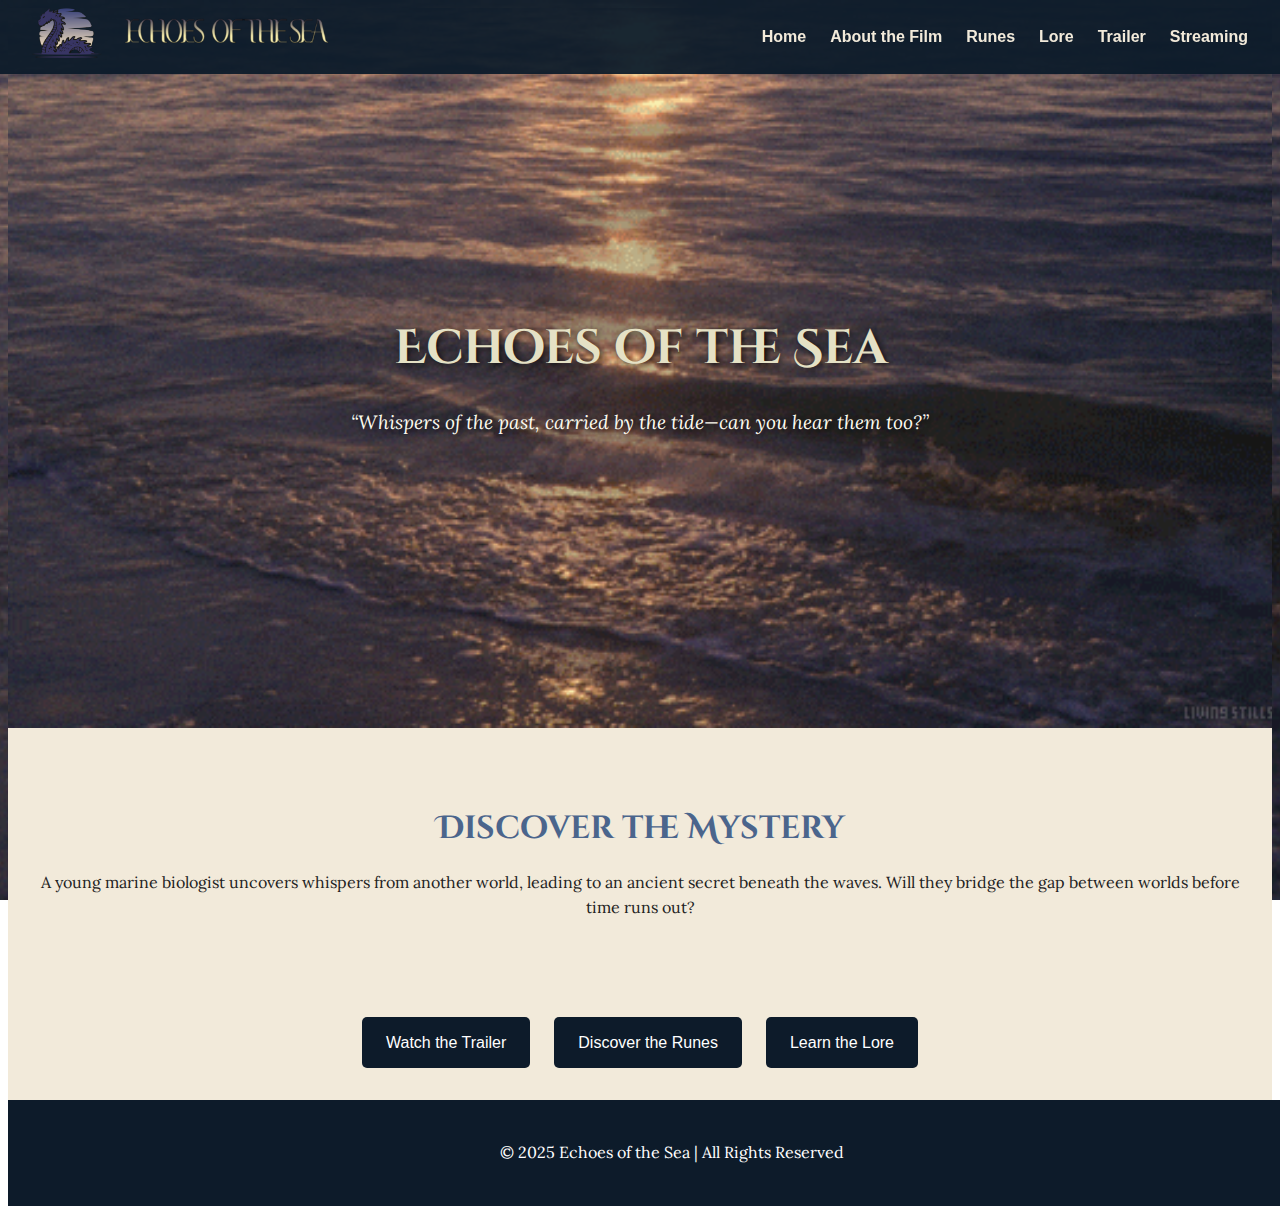
<file: index.html>
<!doctype html>
<html lang="en">
<head>
    <meta charset="UTF-8"> 
    <title>Echoes of the Sea</title>
    <link href="css/style.css" rel="stylesheet" type="text/css">
    <link rel="icon" type="image/png" href="assets/logo.png">
</head>
<body>
  <!-- Header -->
  <header>
    <nav>
      <div class="brand">
        <a href="index.html" class="logo">
          <img src="assets/logo.png" alt="Echoes of the Sea Logo">
        </a>
        <a href="index.html" class="title">
          <img src="assets/echoes-title.png" alt="Echoes of the Sea Title">
        </a>
      </div>
      <div class="nav-links">
        <a href="index.html">Home</a>
        <a href="film.html">About the Film</a>
        <a href="runes.html">Runes</a>
        <a href="timeline.html">Lore</a>
        <a href="trailer.html">Trailer</a>
        <a href="stream.html">Streaming</a>
      </div>
    </nav>
  </header>

  <!-- Main Content -->
  <main>
    <!-- Hero Section with GIF -->
    <section class="hero">
      <div class="hero-text">
        <h1>Echoes of the Sea</h1>
        <p>“Whispers of the past, carried by the tide&mdash;can you hear them too?”</p>
      </div>
    </section>

    <!-- Intro Section -->
    <section class="intro">
      <h2>Discover the Mystery</h2>
      <p>
        A young marine biologist uncovers whispers from another world, leading to 
        an ancient secret beneath the waves. Will they bridge the gap between 
        worlds before time runs out?
      </p>
    </section>

    <!-- Call-to-Action Section -->
    <section class="cta">
      <a href="trailer.html" class="btn">Watch the Trailer</a>
      <a href="runes.html" class="btn">Discover the Runes</a>
      <a href="timeline.html" class="btn">Learn the Lore</a>
    </section>
  </main>
      <script src="js/script.js" defer></script>

  <!-- Footer -->
  <footer>
    <p>&copy; 2025 Echoes of the Sea | All Rights Reserved</p>
  </footer>
</body>
</html>
</file>
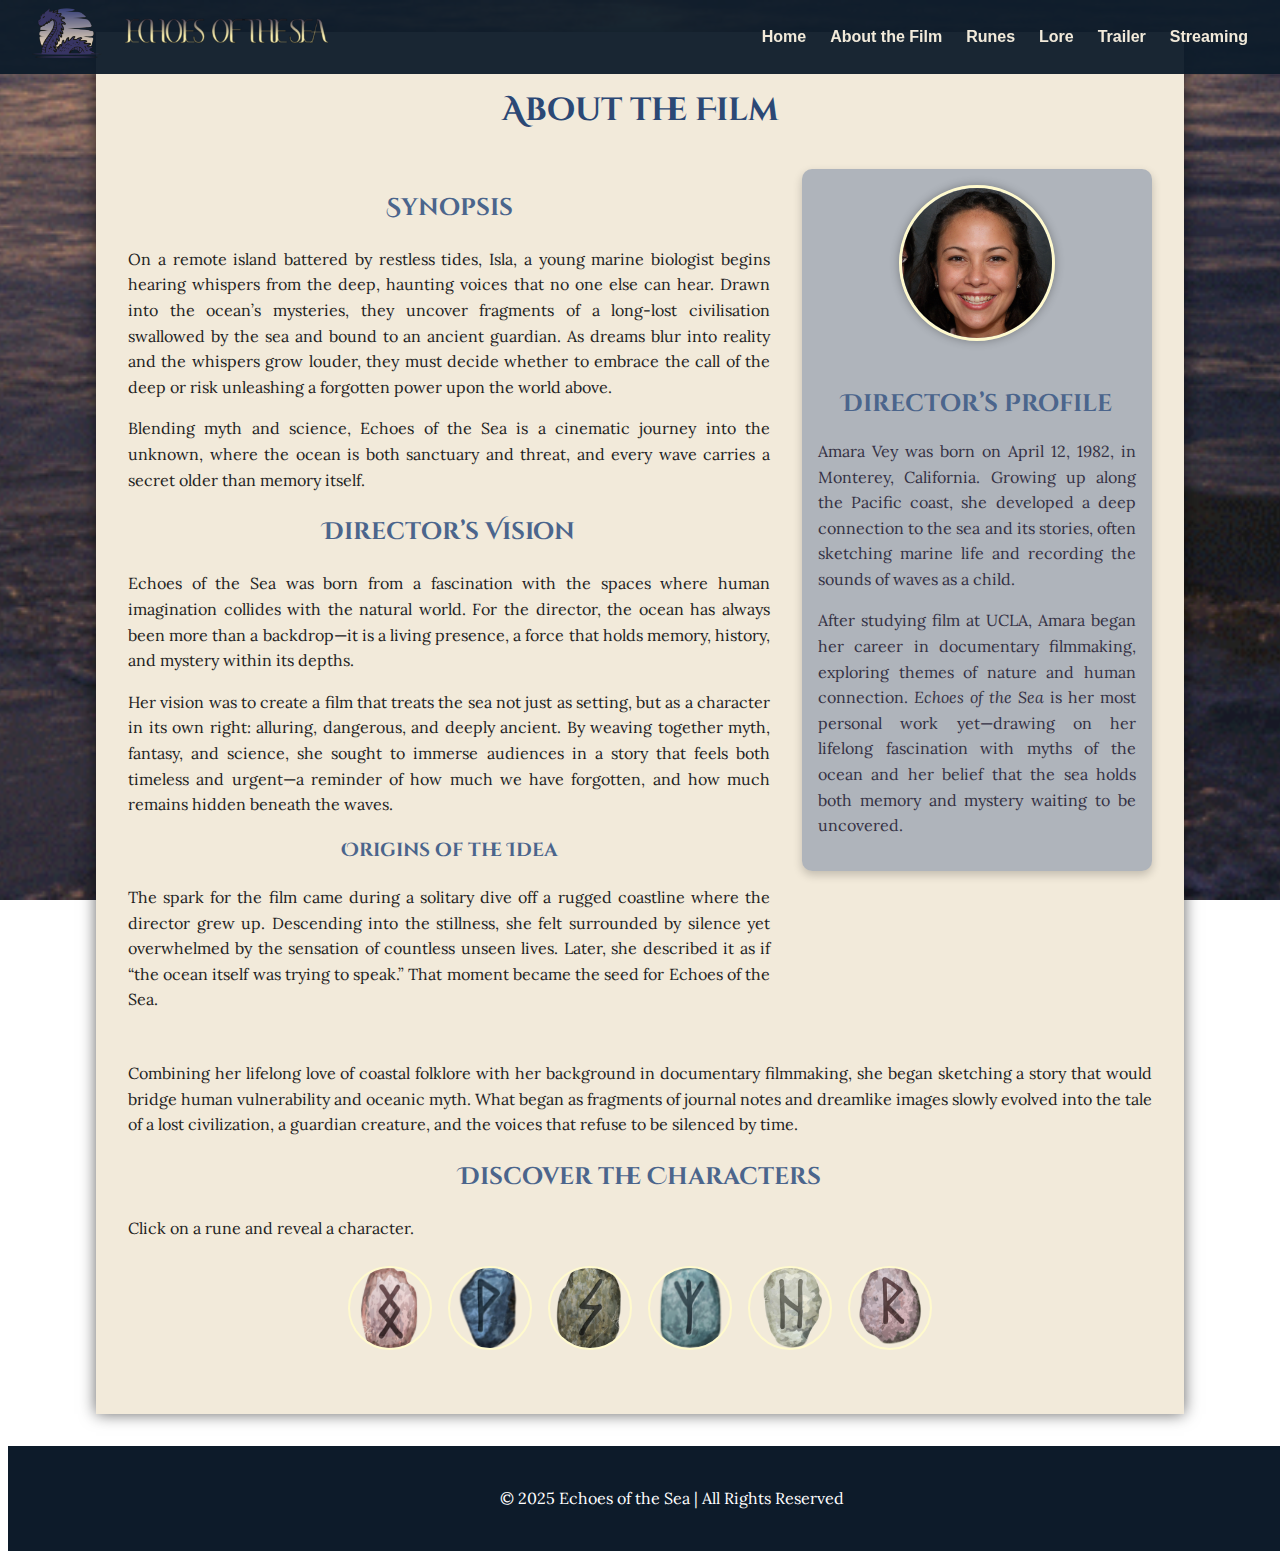
<file: film.html>
<!doctype html>
<html lang="en">
<head>
    <meta charset="UTF-8"> 
    <title>About the Film - Echoes of the Sea</title>
    <link href="css/style.css" rel="stylesheet" type="text/css">
    <link rel="icon" type="image/png" href="assets/logo.png">
</head>
<body>
  <!-- Header -->
  <header>
    <nav>
      <div class="brand">
        <a href="index.html" class="logo">
          <img src="assets/logo.png" alt="Echoes of the Sea Logo">
        </a>
        <a href="index.html" class="title">
          <img src="assets/echoes-title.png" alt="Echoes of the Sea Title">
        </a>
      </div>
      <div class="nav-links">
        <a href="index.html">Home</a>
        <a href="film.html">About the Film</a>
        <a href="runes.html">Runes</a>
        <a href="timeline.html">Lore</a>
        <a href="trailer.html">Trailer</a>
        <a href="stream.html">Streaming</a>
      </div>
    </nav>
  </header>

<main class="main-container">
  <h1>About the Film</h1>

  <div id="about-layout">
    <div id="about-content">
      <section>
        <h2>Synopsis</h2>
          <p>On a remote island battered by restless tides, Isla, a young marine biologist 
          begins hearing whispers from the deep, haunting voices that no one else can hear.
          Drawn into the ocean’s mysteries, they uncover fragments of a long-lost civilisation 
          swallowed by the sea and bound to an ancient guardian. As dreams blur into reality 
          and the whispers grow louder, they must decide whether to embrace the call of the deep
          or risk unleashing a forgotten power upon the world above.
        </p>
        <p>Blending myth and science, Echoes of the Sea is a cinematic journey into the 
          unknown, where the ocean is both sanctuary and threat, and every wave carries a
          secret older than memory itself.
        </p>

      </section>

      <section><h2>Director’s Vision</h2>
        <p>Echoes of the Sea was born from a fascination with the spaces where human 
          imagination collides with the natural world. For the director, the ocean has always
          been more than a backdrop—it is a living presence, a force that holds memory, history,
          and mystery within its depths.
        </p>
        <p>Her vision was to create a film that treats the sea not just as setting, but as a 
          character in its own right: alluring, dangerous, and deeply ancient. By weaving 
          together myth, fantasy, and science, she sought to immerse audiences in a story that
          feels both timeless and urgent—a reminder of how much we have forgotten, and how much
          remains hidden beneath the waves.
        </p>

        <h3>Origins of the Idea</h3>
        <p>The spark for the film came during a solitary dive off a rugged coastline where the director
          grew up. Descending into the stillness, she felt surrounded by silence yet overwhelmed by the
          sensation of countless unseen lives. Later, she described it as if “the ocean itself was 
          trying to speak.” That moment became the seed for Echoes of the Sea.
        </p>
                
      </section>
    </div>

    <section id="director-profile">
      <div class="director-card">
        <div class="director-photo">
          <img src="assets/director.jpg" alt="Director of Echoes of the Sea">
        </div>
        <div class="director-bio">
          <h2>Director’s Profile</h2>          
            <p>Amara Vey was born on April 12, 1982, in Monterey, California. Growing up along the 
            Pacific coast, she developed a deep connection to the sea and its stories, 
            often sketching marine life and recording the sounds of waves as a child.
          </p>
          <p>After studying film at UCLA, Amara began her career in documentary filmmaking, 
            exploring themes of nature and human connection. <em>Echoes of the Sea </em>
            is her most personal work yet—drawing on her lifelong fascination with myths 
            of the ocean and her belief that the sea holds both memory and mystery waiting 
            to be uncovered.
          </p>

        </div>
      </div>
    </section>
  </div> <!-- END of the#about-layout flex container??????//////////////////////////////////////////////////////////////////////// -->

  <!-- normal block layout -->
  <section class="justifyPls">
      <p>Combining her lifelong love of coastal folklore with her background in documentary filmmaking,
          she began sketching a story that would bridge human vulnerability and oceanic myth. What 
          began as fragments of journal notes and dreamlike images slowly evolved into the tale of a
          lost civilization, a guardian creature, and the voices that refuse to be silenced by time.
        </p>
    <h2>Discover the Characters</h2>
      <p>Click on a rune and reveal a character.</p>
               <div class="cast-icons">
          <img src="assets/rune3.png" alt="Isla" class="cast-icon" onclick="showCharacter('isla')">
          <img src="assets/rune6.png" alt="Adrian" class="cast-icon" onclick="showCharacter('adrian')">
          <img src="assets/rune4.png" alt="Guardian" class="cast-icon" onclick="showCharacter('guardian')">
          <img src="assets/rune1.png" alt="Noah" class="cast-icon" onclick="showCharacter('noah')">
          <img src="assets/rune5.png" alt="Elder" class="cast-icon" onclick="showCharacter('elder')">
          <img src="assets/rune2.png" alt="Eryndor" class="cast-icon" onclick="showCharacter('eryndor')">
        
      </div>
        <div id="characterBox"></div>

  </section>
</main>


    <footer>
      <script src="js/script.js" defer></script>
    <p>&copy; 2025 Echoes of the Sea | All Rights Reserved</p>
  </footer>
</body>
</html>
</file>
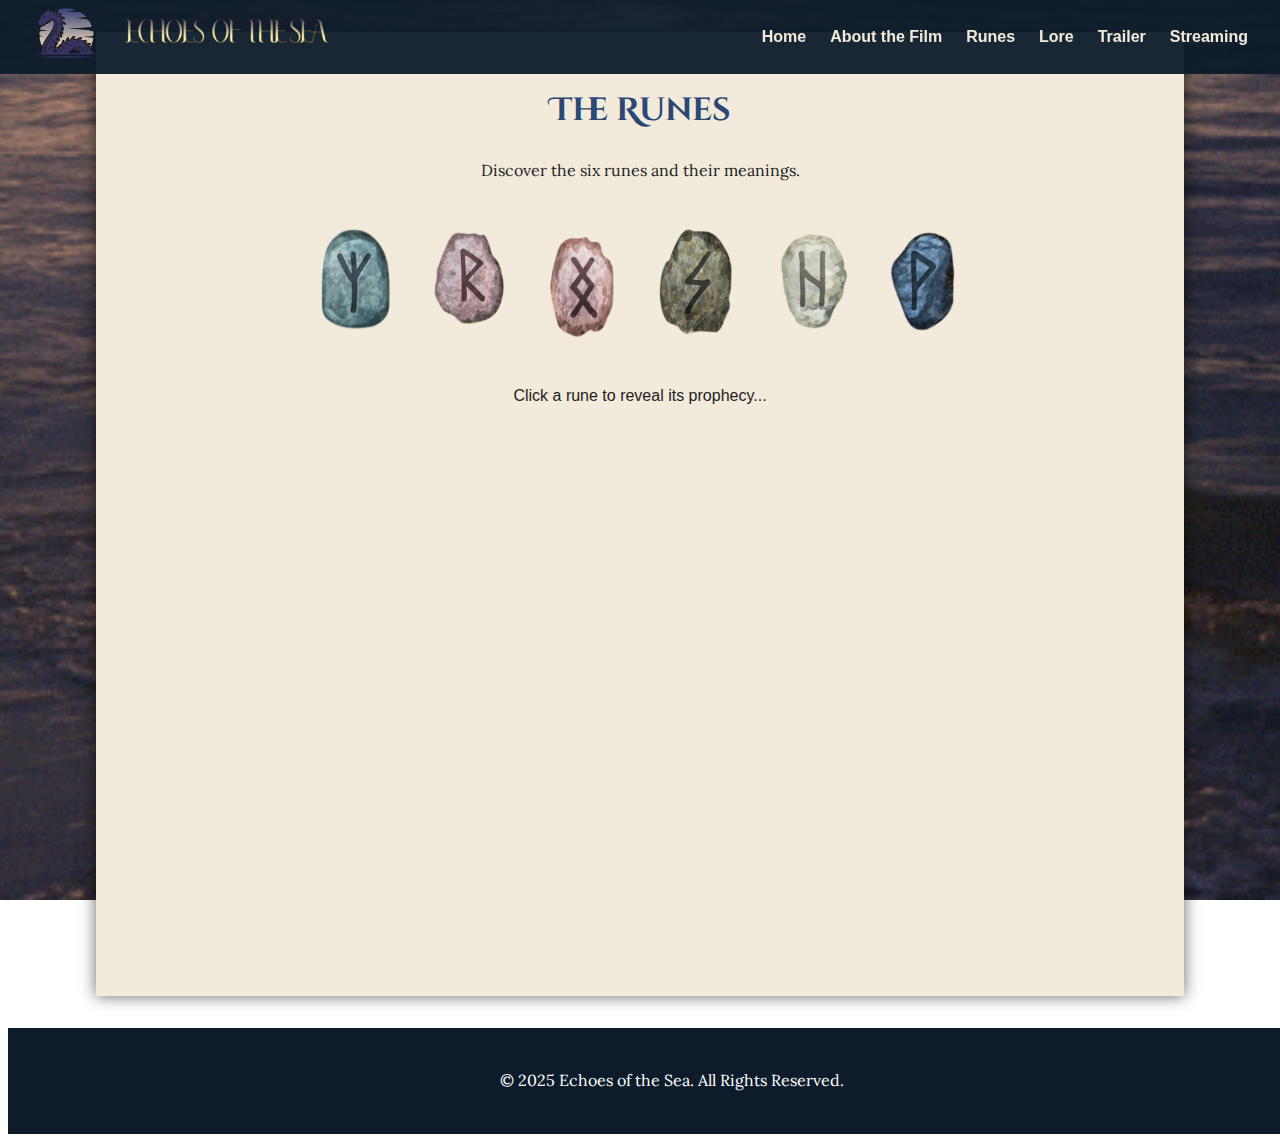
<file: runes.html>
<!doctype html>
<html lang="en">
<head>
    <meta charset="UTF-8"> 
    <title>Runes - Echoes of the Sea</title>
    <link href="css/style.css" rel="stylesheet" type="text/css">
    <link rel="icon" type="image/png" href="assets/logo.png">
</head>
<body>
  <!-- Header -->
  <header>
    <nav>
      <div class="brand">
        <a href="index.html" class="logo">
          <img src="assets/logo.png" alt="Echoes of the Sea Logo">
        </a>
        <a href="index.html" class="title">
          <img src="assets/echoes-title.png" alt="Echoes of the Sea Title">
        </a>
      </div>
      <div class="nav-links">
        <a href="index.html">Home</a>
        <a href="film.html">About the Film</a>
        <a href="runes.html">Runes</a>
        <a href="timeline.html">Lore</a>
        <a href="trailer.html">Trailer</a>
        <a href="stream.html">Streaming</a>
      </div>
    </nav>
  </header>

  <main class="main-container">
    <h1>The Runes</h1>
    <p>Discover the six runes and their meanings.</p>
  

    <div class="rune-icons">
    <img src="assets/rune1.png" alt="Rune of Tides" class="rune-icon" onclick="showRune('tides')">
    <img src="assets/rune2.png" alt="Rune of Depths" class="rune-icon" onclick="showRune('depths')">
    <img src="assets/rune3.png" alt="Rune of Storms" class="rune-icon" onclick="showRune('storms')">
    <img src="assets/rune4.png" alt="Rune of Echoes" class="rune-icon" onclick="showRune('echoes')">
    <img src="assets/rune5.png" alt="Rune of Guardians" class="rune-icon" onclick="showRune('guardians')">
    <img src="assets/rune6.png" alt="Rune of Luminescence" class="rune-icon" onclick="showRune('luminescence')">
    </div>

    <div id="runeBox">Click a rune to reveal its prophecy...</div>
  </main>
      <script src="js/script.js" defer></script>

  <footer>
    <p>&copy; 2025 Echoes of the Sea. All Rights Reserved.</p>
  </footer>
</body>
</html>
</file>
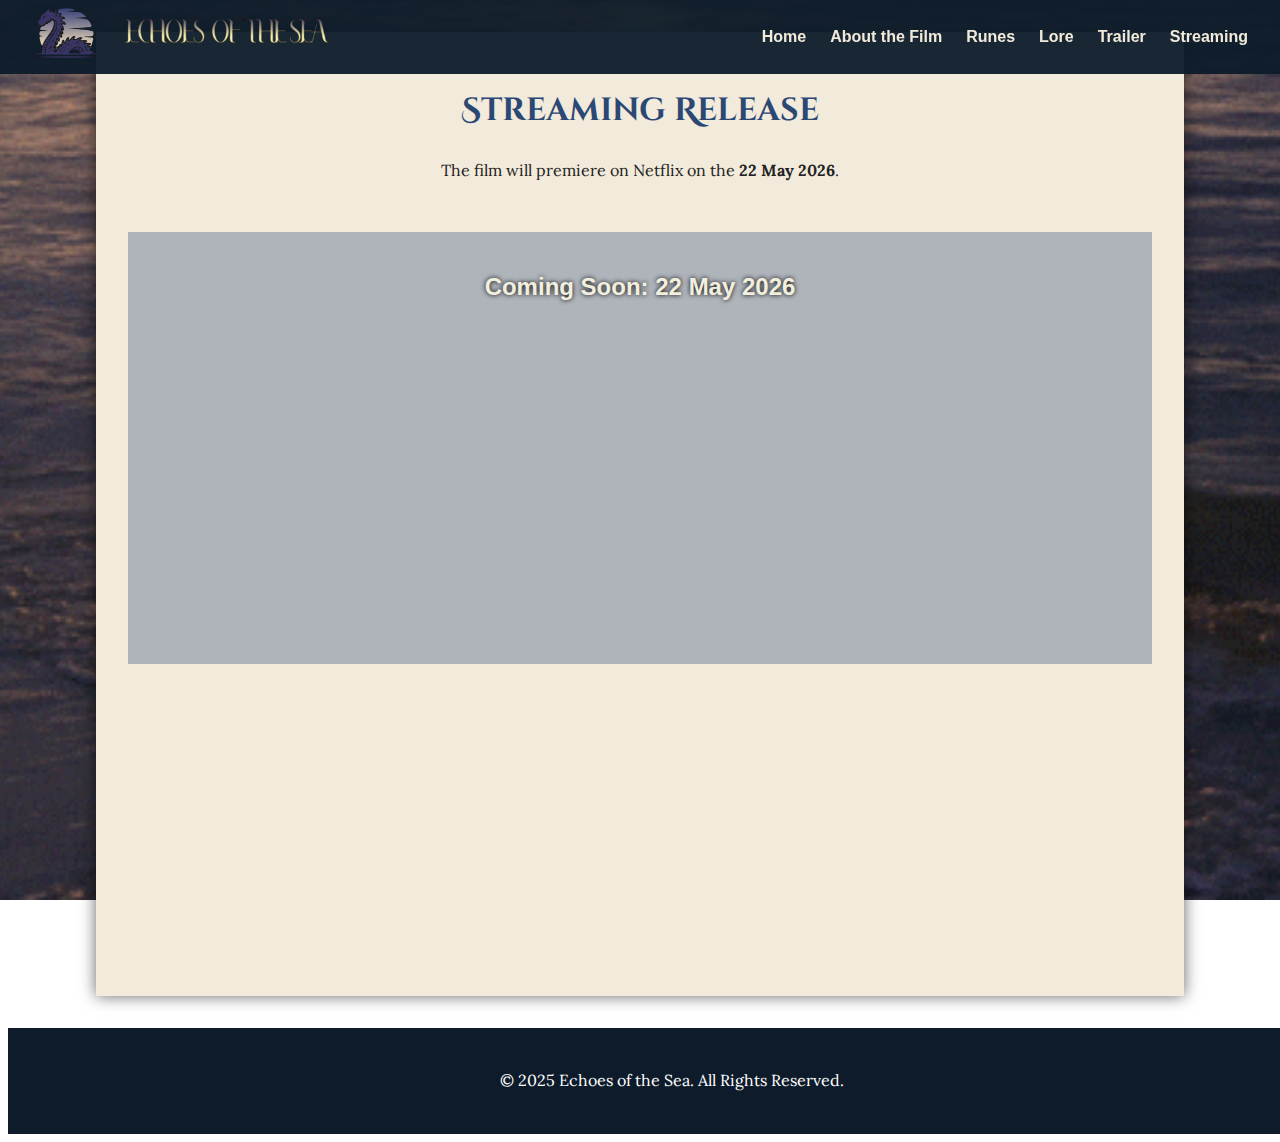
<file: stream.html>
<!doctype html>
<html lang="en">
<head>
    <meta charset="UTF-8"> 
    <title>Watch Echoes of the Sea</title>
    <link href="css/style.css" rel="stylesheet" type="text/css">
    <link rel="icon" type="image/png" href="assets/logo.png">
</head>
<body>
  <!-- Header -->
  <header>
    <nav>
      <div class="brand">
        <a href="index.html" class="logo">
          <img src="assets/logo.png" alt="Echoes of the Sea Logo">
        </a>
        <a href="index.html" class="title">
          <img src="assets/echoes-title.png" alt="Echoes of the Sea Title">
        </a>
      </div>
      <div class="nav-links">
        <a href="index.html">Home</a>
        <a href="film.html">About the Film</a>
        <a href="runes.html">Runes</a>
        <a href="timeline.html">Lore</a>
        <a href="trailer.html">Trailer</a>
        <a href="stream.html">Streaming</a>
      </div>
    </nav>
  </header>

  <main class="main-container">
    <h1>Streaming Release</h1>
    <p>The film will premiere on Netflix on the <b>22 May 2026</b>.</p>
    <div id="countdownStream">Coming Soon: 22 May 2026</div>
  </main>
      <script src="js/script.js" defer></script>

  <footer>
    <p>&copy; 2025 Echoes of the Sea. All Rights Reserved.</p>
  </footer>
</body>
</html>
</file>
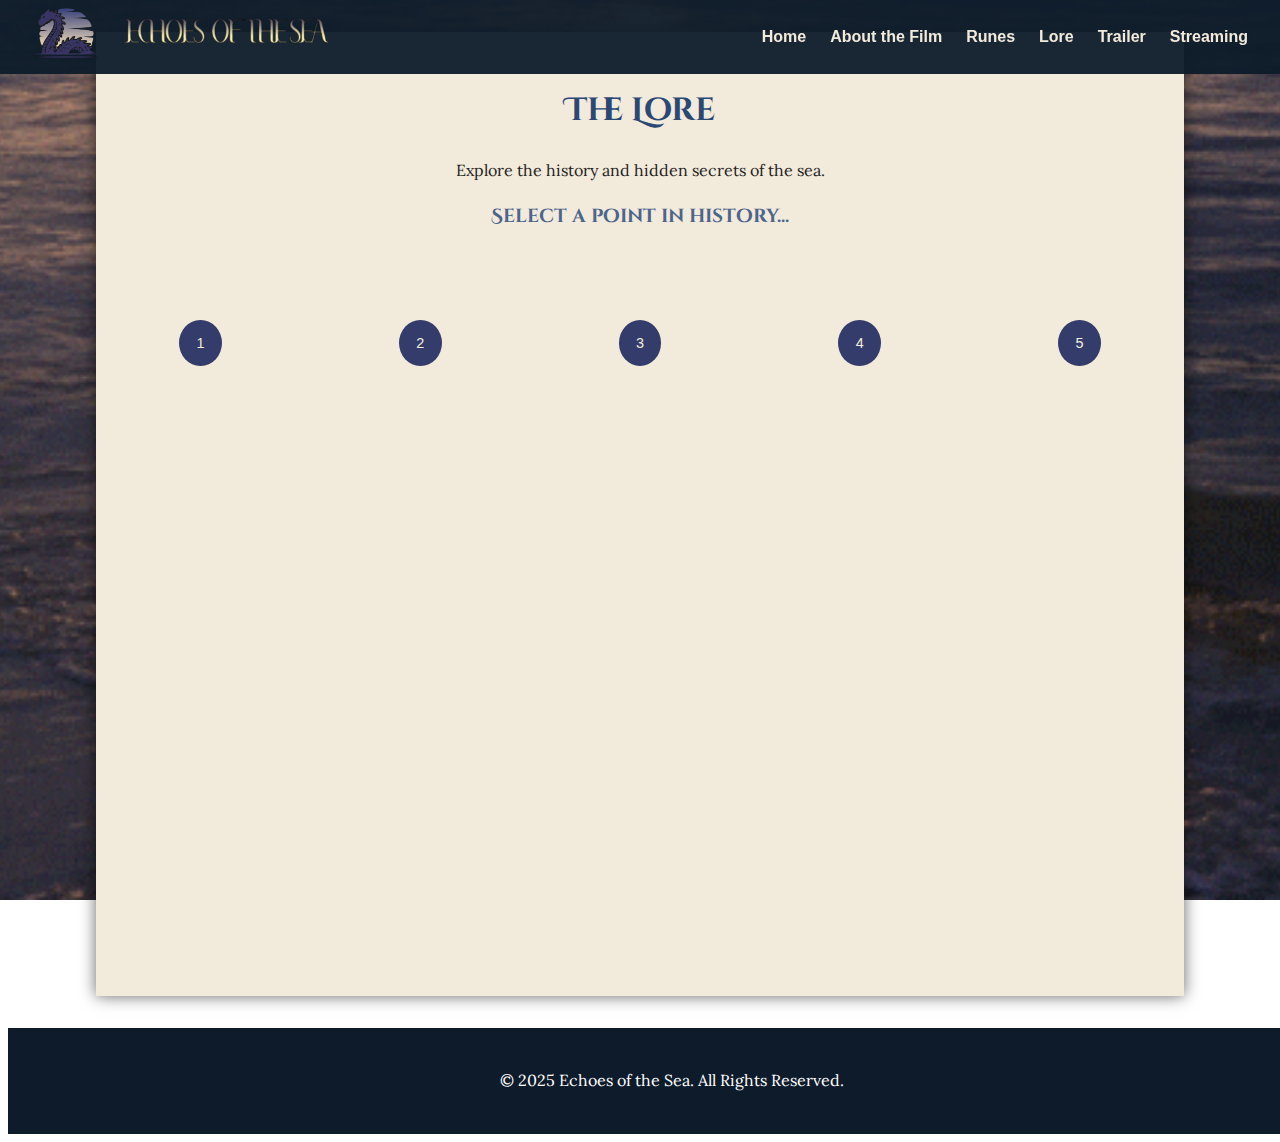
<file: timeline.html>
<!doctype html>
<html lang="en">
<head>
    <meta charset="UTF-8"> 
    <title>Lore - Echoes of the Sea</title>
    <link href="css/style.css" rel="stylesheet" type="text/css">
    <link rel="icon" type="image/png" href="assets/logo.png">
</head>
<body>
  <!-- Header -->
  <header>
    <nav>
      <div class="brand">
        <a href="index.html" class="logo">
          <img src="assets/logo.png" alt="Echoes of the Sea Logo">
        </a>
        <a href="index.html" class="title">
          <img src="assets/echoes-title.png" alt="Echoes of the Sea Title">
        </a>
      </div>
      <div class="nav-links">
        <a href="index.html">Home</a>
        <a href="film.html">About the Film</a>
        <a href="runes.html">Runes</a>
        <a href="timeline.html">Lore</a>
        <a href="trailer.html">Trailer</a>
        <a href="stream.html">Streaming</a>
      </div>
    </nav>
  </header>

  <main class="main-container">
    <h1>The Lore</h1>
    <p>Explore the history and hidden secrets of the sea.</p>
      <h3>Select a point in history...</h3>    
    <div id="timelineBox">
        <div class="timeline">
          <div class="notch" onclick="showTimeline(1)">1</div>
          <div class="notch" onclick="showTimeline(2)">2</div>
          <div class="notch" onclick="showTimeline(3)">3</div>
          <div class="notch" onclick="showTimeline(4)">4</div>
          <div class="notch" onclick="showTimeline(5)">5</div>
        </div>
        </div>
        <!-- hidden content box -->
  <div id="timelineContent">
    <p>Select a point on the timeline to reveal its story.</p>
  </div>
  </main>
      <script src="js/script.js" defer></script>

  <footer>
    <p>&copy; 2025 Echoes of the Sea. All Rights Reserved.</p>
  </footer>
</body>
</html>
</file>
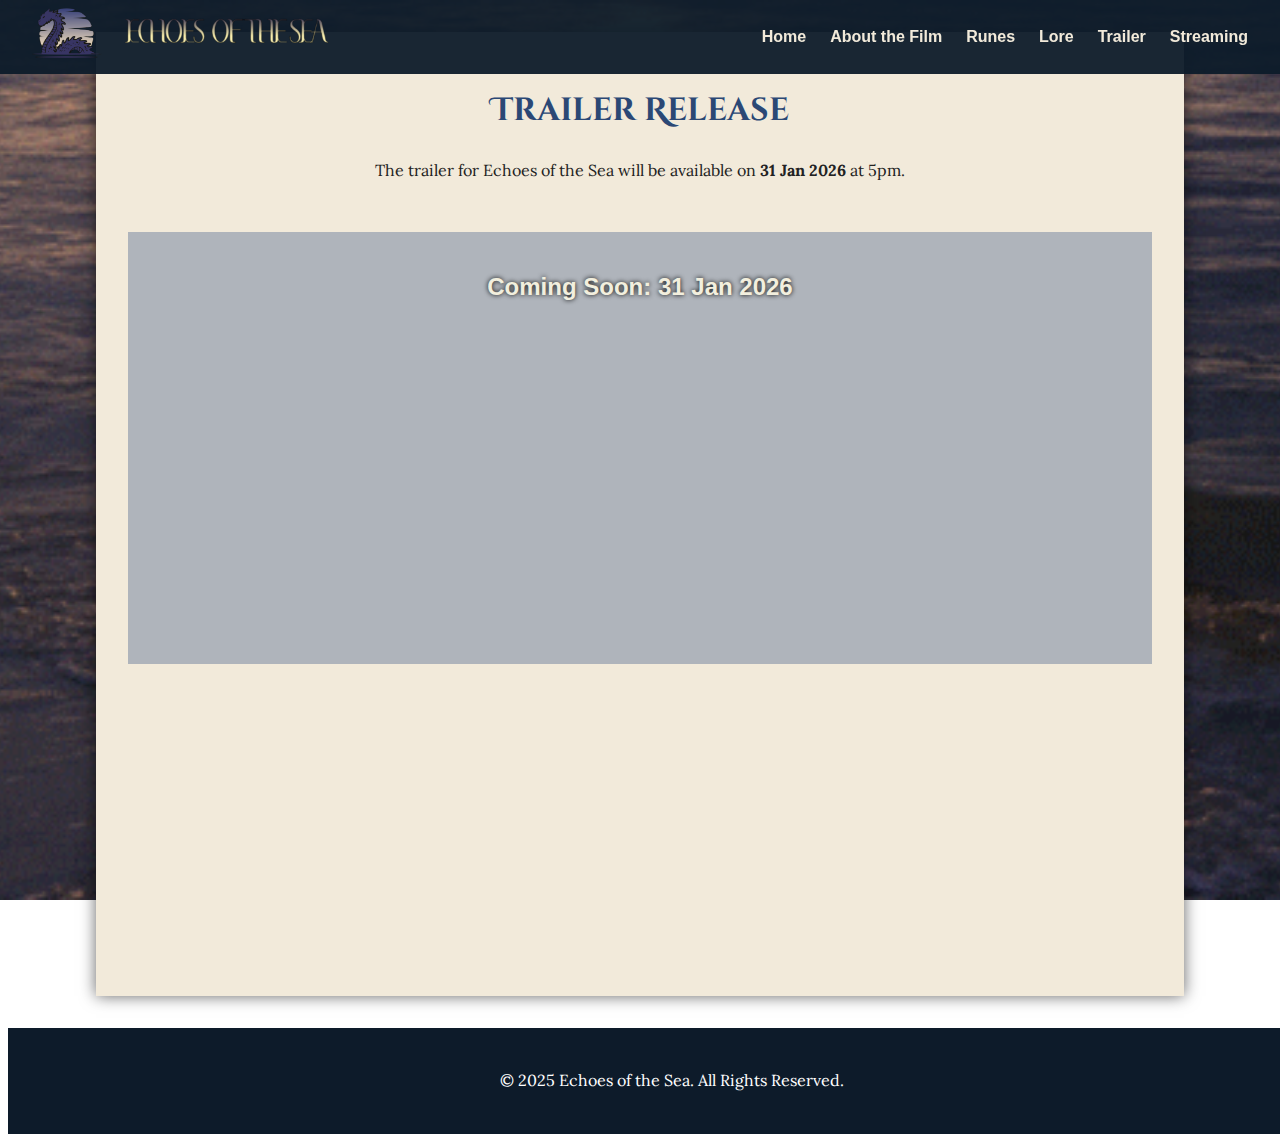
<file: trailer.html>
<!doctype html>
<html lang="en">
<head>
    <meta charset="UTF-8"> 
    <title>Trailer - Echoes of the Sea</title>
    <link href="css/style.css" rel="stylesheet" type="text/css">
    <link rel="icon" type="image/png" href="assets/logo.png">
</head>
<body>
  <!-- Header -->
  <header>
    <nav>
      <div class="brand">
        <a href="index.html" class="logo">
          <img src="assets/logo.png" alt="Echoes of the Sea Logo">
        </a>
        <a href="index.html" class="title">
          <img src="assets/echoes-title.png" alt="Echoes of the Sea Title">
        </a>
      </div>
      <div class="nav-links">
        <a href="index.html">Home</a>
        <a href="film.html">About the Film</a>
        <a href="runes.html">Runes</a>
        <a href="timeline.html">Lore</a>
        <a href="trailer.html">Trailer</a>
        <a href="stream.html">Streaming</a>
      </div>
    </nav>
  </header>
<main class="main-container">
    <h1>Trailer Release</h1>
    <p>The trailer for Echoes of the Sea will be available on <b>31 Jan 2026</b> at 5pm.</p>
    <div id="countdownTrailer">Coming Soon: 31 Jan 2026</div>
  </main>
  <script src="js/script.js" defer></script>
  <footer>
    <p>&copy; 2025 Echoes of the Sea. All Rights Reserved.</p>
  </footer>
</body>
</html>
</file>
<file: css/style.css>
@import url('https://fonts.googleapis.com/css2?family=Cinzel+Decorative:wght@400;700&family=Lora:wght@400;700&display=swap');
body {
    font-family: Arial, sans-serif;
    line-height: 1.6;
    background: url('../assets/herobanner.gif') no-repeat center center fixed;
    background-size: cover;    color: #222;
}

header {
    position: fixed; 
    top: 0;
    left: 0;
    width: 100%;
    background: #0d1b2af2;
    z-index: 64;
}

nav {
    display: flex;
    justify-content: space-between;
    align-items: center;
    padding: 0.5rem 2rem;
}

.brand {
    display: flex;
    align-items: center;
    gap: 1rem;
}

.brand img {
    height: 50px;
    width: auto;
}

.nav-links {
    display: flex;
    gap: 1.5rem;
}

.nav-links a { 
    color: #f2eada;
    text-decoration: none;
    font-weight: bold;
    transition: color 0.3s ease;
}

.nav-links a:hover {
    color: #84b5ff; 
}

p, h6{
    font-family: 'Lora', serif;
    text-align: center;

}

h1, h2, h3 {
    font-family: 'Cinzel Decorative', serif;
    text-align: center;
    color: #2b4875; 
}

h2, h3 {
    color: #4b658c; 
}

/*******************************
* HOME PAGEd
 *******************************/
.hero {
    height: 80vh; /*% of screen height */
    display: flex;
    justify-content: center;
    align-items: center;
    position: relative;
    text-align: center;
    background-image: url("../assets/herobanner.gif");
    background-size: cover;     /* makes GIF cover the whole area */
    background-position: center;
    background-repeat: no-repeat;
}

.hero-text {
    z-index: 1;
    text-shadow: 2px 2px 6px rgba(0,0,0,0.7);
}

.hero-text h1 {
    font-size: 3rem;
    margin-bottom: 0.5rem;
    color: #e5e1c5;
}

.hero-text p {
    font-size: 1.2rem;
    font-style: italic;
    color: #fcfaef;
}

/* Intro Section */
.intro {
  padding: 3rem 2rem;
  background: #f2eada;
  text-align: center;
}

.intro h2 {
  font-size: 2rem;
  margin-bottom: 1rem;
}

/* CTA Section */
.cta {
  display: flex;
  justify-content: center;
  gap: 1.5rem;
  padding: 2rem;
  background: #f2eada;
}

.btn {
  background: #0d1b2a;
  color: #fff;
  padding: 0.8rem 1.5rem;
  border-radius: 5px;
  text-decoration: none;
  transition: background 0.3s;
}

.btn:hover {
  background: #56cfe1;
}
/* Content container box */
.main-container {
    margin: 2em auto;
    max-width: 80vw; 
    min-height: 100vh;
    justify-content: center;
    background: #f2eada;
    padding: 2em;
    box-shadow: 0 0 15px rgba(0, 0, 0, 0.6);
}

/*******************************
 *  TIMELINE PAGE 
 *******************************/
.timeline {
  display: flex;
  justify-content: space-between;
  align-items: center;
  margin: 2em 0;
  position: relative;
}

.timeline::before {
  content: "";
  position: absolute;
  top: 50%;
  left: 0;
  height: 4px;
  width: 100%;
  background: #00ced1;
  z-index: -1;
}

.timeline .notch {
  background: #343c6c;
  color: #f2eede;
  padding: 0.8em 1.2em;
  border-radius: 50%;
  cursor: pointer;
  transition: 0.3s;
  text-align: center;
  font-size: 0.9rem;
}

.timeline .notch:hover {
  background: #f2eede;
    color: #343c6c;  
    border: thin dashed #343c6c;
    transform: scale(1.7);
}

#timelineBox {
    margin: 2em auto; 
    width: 90%;
    padding: 1.5em;
    background: #f2eada;
    border-radius: 8px;
    text-align: center;
}

 #timelineContent{
     display:none; 
     margin-top:1em; 
     background:#f2eada; 
     padding:1em; 
     border-radius:8px;
     text-align: center;
}

/*******************************
 *  COuntdown Pages for le trailer et le stream
 *******************************/

#countdownTrailer,
#countdownStream {
    font-size: 1.5rem;
    font-weight: bold;
    height: 40vh;
    background: rgba(75, 101, 140, 0.4);
    padding: 1.5em;
    text-align: center;
    margin: 2em 0;
    color: #f2efde;
    text-shadow: 0 0 5px #000;
}

/*******************************
 *  About the film page
 *******************************/

/* Flex container: text left, director right */
#about-layout {
  display: flex;
  align-items: flex-start;
  justify-content: space-between; /* separates left vs right */
  gap: 2em;
  margin: 2em 0;
}

/* Director profile container (right side) */
#director-profile {
  flex: 0 0 30%;                /* fixed width at 30% */
  display: flex;
  justify-content: flex-end;    /* pushes the card to the far right */
}

/* Director profile card */
.director-card {
  width: 350px; /* rectangular card */
  background: rgba(75, 101, 140, 0.4);
  border-radius: 10px;
  box-shadow: 0 4px 10px rgba(0,0,0,0.2);
  text-align: center;
  overflow: hidden;
}

.director-photo {
  width: 150px;
  height: 150px;
  margin: 1em auto 0.5em;
  border-radius: 50%;
  overflow: hidden;
  border: 3px solid #fffacd;
  box-shadow: 0 0 10px rgba(0,0,0,0.3);
}

.director-photo img {
  width: 100%;
  height: 100%;
  object-fit: cover;
}

.director-bio {
  padding: 1em;
  color: #343144;
}

.director-bio h2 {
  margin-bottom: 0.5em;
  font-size: 1.5rem;
  font-weight: bold;
}

/* Left-side content */
#about-content {
  flex: 1;
  max-width: 65%;
  text-align: left;
}

#about-layout p {
  text-align: justify;
}

/* Cast icons row */
.cast-icons {
  display: flex;
  flex-wrap: wrap;
  gap: 1em;
  justify-content: center;
  margin: 1.5em 0;
}

.cast-icon {
  width: 80px;
  height: 80px;
  object-fit: cover;
  border-radius: 50%;
  border: 2px solid #fffacd;
  cursor: pointer;
  transition: transform 0.3s ease, box-shadow 0.3s ease;
}

.cast-icon:hover {
  transform: scale(1.5);
}

/* Character profile box */
#characterBox {
  margin-top: 2em;
  display: flex;
  justify-content: center;
    text-align: center
}

.character-card {
  background: rgba(75, 101, 140, 0.4);
  border: 1px solid rgba(255, 255, 255, 0.3);
  border-radius: 12px;
  padding: 1.5em;
  max-width: 600px;
  text-align: center;
  color: #fff;
  box-shadow: 0 4px 15px rgba(0,0,0,0.4);
}

/* Character portrait inside card */
.character-card img {
  width: 150px;
  height: 150px;
  border-radius: 50%;
  object-fit: cover;
  border: 3px solid #fffacd;
  margin-bottom: 1em;
}

.character-card h2 {
  font-size: 1.6rem;
  margin-bottom: 0.5em;
  text-align: center;
}
.character-card h3, p {
    
  text-align: center;
}

.justifyPls p{
    text-align: justify;
}

/*******************************
 *  runes paage
 *******************************/

/* Rune icon styling */
.rune-icons {
  display: flex;
  justify-content: center;
  flex-wrap: wrap;
  gap: 1.5em;
  margin: 2em 0;
}

.rune-icon {
  width: 90px;
  height: 135px;
  cursor: pointer;
  transition: transform 0.2s ease, box-shadow 0.2s ease;
  object-fit: cover;
}

.rune-icon:hover {
  transform: scale(1.1);
  box-shadow: 0 0 12px rgba(0,0,0,0.5);
}

/* Rune card container */
#runeBox {
    margin-top: 2em;
    display: flex;
    justify-content: center; /* center horizontally */
}

/* Rune card */
.rune-card {
    max-width: 550px;
    background: #fffef9;
    border-width: thick;
    padding: 1.5em;
    text-align: center;
}

/* Rune image inside card */
.rune-card img {
  width: 120px;
  height: 180px;
  object-fit: cover;
  margin-bottom: 1em;
}


/* Footer */
footer {
    width: 100vw;
    text-align: center;
    padding: 1.5rem;
    background: #0d1b2a;
    color: #fff;
}
</file>
